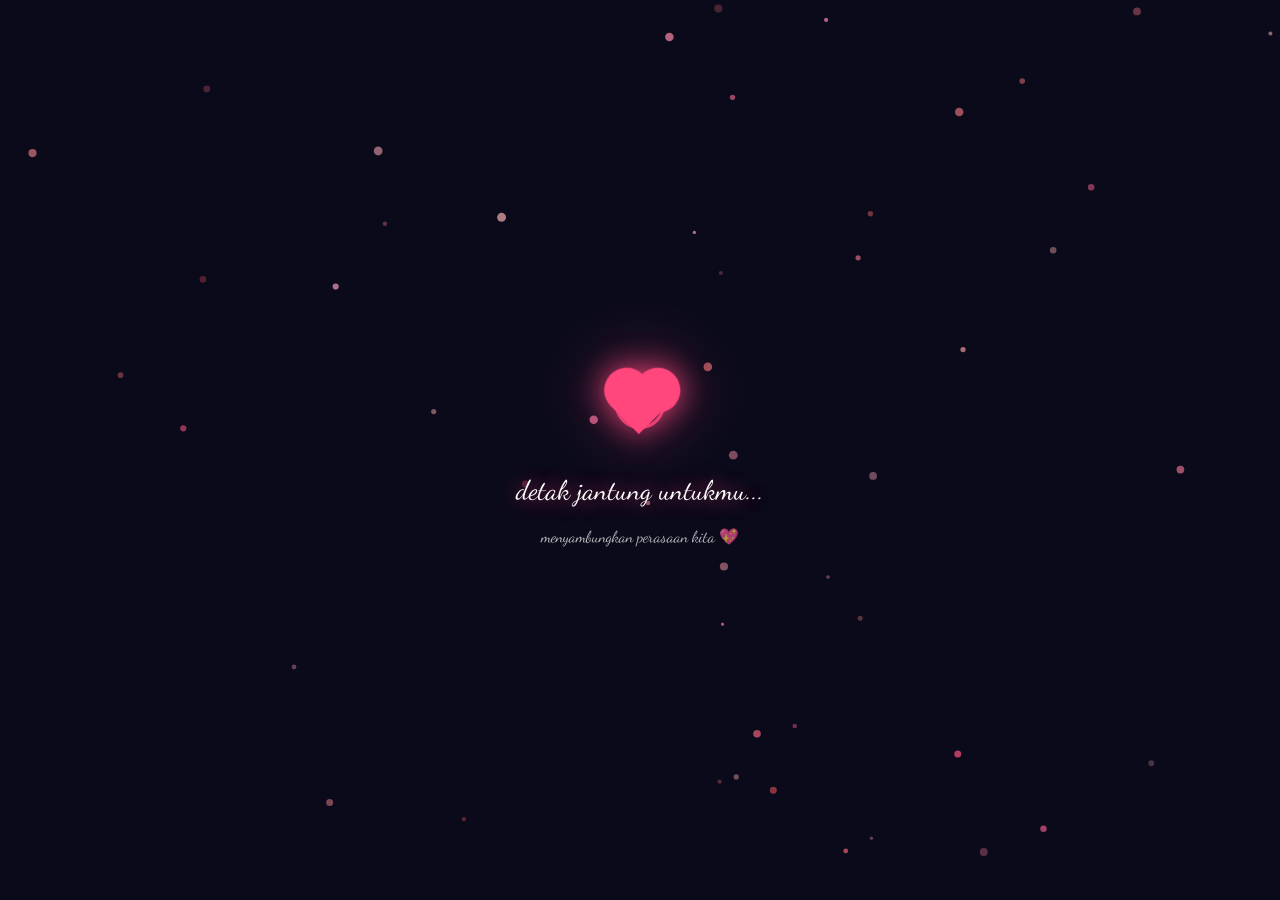
<file: index.html>
<!DOCTYPE html>
<html lang="id">
<head>
  <meta charset="UTF-8" />
  <meta name="viewport" content="width=device-width, initial-scale=1.0, maximum-scale=1.0, user-scalable=no" />
  <title>A Little Secret ✨</title>
  <link rel="preconnect" href="https://fonts.googleapis.com" />
  <link rel="preconnect" href="https://fonts.gstatic.com" crossorigin />
  <link href="https://fonts.googleapis.com/css2?family=Dancing+Script:wght@500;700&family=Playfair+Display:ital,wght@0,400;0,700;1,400&family=Inter:wght@300;400;500&display=swap" rel="stylesheet" />
  <link rel="stylesheet" href="style.css" />
</head>
<body>

  <!-- ==================== INTRO OVERLAY (after scan) ==================== -->
  <div id="intro-overlay">
    <!-- canvas for particle effects -->
    <canvas id="intro-canvas"></canvas>
    <!-- Content varies per animation type, injected by JS -->
    <div id="intro-content"></div>
  </div>

  <!-- ==================== PAGE 1: LOGIN ==================== -->
  <div id="page-login" class="page hidden">

    <!-- Ambient blobs -->
    <div class="blob blob1"></div>
    <div class="blob blob2"></div>
    <div class="blob blob3"></div>

    <!-- Cloud shapes -->
    <div class="cloud-shape cs1"></div>
    <div class="cloud-shape cs2"></div>
    <div class="cloud-shape cs3"></div>

    <!-- Decorative SVG flowers (background, not emoji) -->
    <div class="svg-deco sd1"></div>
    <div class="svg-deco sd2"></div>
    <div class="svg-deco sd3"></div>
    <div class="svg-deco sd4"></div>
    <div class="svg-deco sd5"></div>
    <div class="svg-deco sd6"></div>

    <!-- Login Card -->
    <div class="login-card">
      <div class="lock-anim">
        <div class="lock-emoji">🔐</div>
        <div class="lock-ring"></div>
        <div class="lock-ring ring2"></div>
      </div>

      <p class="script-font subtitle-line">a little secret...</p>

      <!-- PIN display -->
      <div class="pin-display">
        <span class="pindot" id="pd0"></span>
        <span class="pindot" id="pd1"></span>
        <span class="pindot" id="pd2"></span>
        <span class="pindot" id="pd3"></span>
      </div>

      <div class="pin-err hidden" id="pin-err">❌ Kode salah, coba lagi 🥺</div>

      <!-- Keypad -->
      <div class="keypad">
        <button class="kbtn" data-n="1">1</button>
        <button class="kbtn" data-n="2">2</button>
        <button class="kbtn" data-n="3">3</button>
        <button class="kbtn" data-n="4">4</button>
        <button class="kbtn" data-n="5">5</button>
        <button class="kbtn" data-n="6">6</button>
        <button class="kbtn" data-n="7">7</button>
        <button class="kbtn" data-n="8">8</button>
        <button class="kbtn" data-n="9">9</button>
        <button class="kbtn ghost" disabled></button>
        <button class="kbtn" data-n="0">0</button>
        <button class="kbtn del-btn" id="del-btn">⌫</button>
      </div>
    </div>
  </div>

  <!-- ==================== BLOOM OVERLAY ==================== -->
  <div id="bloom-overlay" class="hidden">
    <!-- Particle flowers container -->
    <div class="flower-burst" id="flower-burst"></div>
    <!-- Petal rain -->
    <div class="petal-rain" id="petal-rain"></div>
    <!-- Center welcome -->
    <div class="bloom-center" id="bloom-center">
      <div class="bloom-icon-svg"></div>
      <p class="script-font bloom-welcome">Welcome, Sayang 💜</p>
      <p class="script-font bloom-sub">a little surprise for you...</p>
    </div>
  </div>

  <!-- ==================== PAGE 2: MAIN ==================== -->
  <div id="page-main" class="page hidden">

    <!-- Fixed background deco -->
    <!-- Ambient floating particles -->
    <div id="ambient-particles"></div>
    <div class="main-blob mb1"></div>
    <div class="main-blob mb2"></div>

    <!-- Decorative background SVG elements -->
    <div class="main-svg-deco msd1"></div>
    <div class="main-svg-deco msd2"></div>
    <div class="main-svg-deco msd3"></div>

    <!-- Scroll content -->
    <div class="main-scroll" id="main-scroll">

      <!-- ── SECTION 1: Hero ── -->
      <section class="hero-section reveal">
        <div class="hero-top">
          <div class="hero-quote script-font">
            <span class="hero-quote-gradient">"being alive<br/>is the<br/>special<br/>occasion!"</span>
          </div>
          <div class="hero-deco">
            <div class="hd-star-svg s1"></div>
            <div class="hd-star-svg s2"></div>
            <div class="hd-star-svg s3"></div>
          </div>
        </div>
        <!-- Hero Bouquet removed in favor of background illustrations -->
      </section>

      <div class="scroll-indicator reveal">
        <span>scroll</span>
        <div class="scroll-arrow"></div>
      </div>

      <!-- ── SECTION 2: Music Card ── -->
      <section class="section-gap reveal-left">
        <p class="section-label script-font">🎵 lagu buat kamu</p>
        <div class="glass-card music-player-card">
          <div class="mp-cover">
            <div class="mp-disc">
              <div class="mp-disc-inner"></div>
            </div>
          </div>
          <div class="mp-info">
            <p class="mp-title">i like the way you kiss me</p>
            <p class="mp-artist">Artemas</p>
          </div>
          <audio id="song-audio" preload="metadata">
            <source src="song.mp3" type="audio/mpeg" />
          </audio>
          <div class="mp-controls">
            <div class="mp-bar-wrap">
              <span class="mp-time" id="mp-current">0:00</span>
              <div class="mp-progress-bg" id="mp-progress-bg">
                <div class="mp-progress-fill" id="mp-progress-fill"></div>
              </div>
              <span class="mp-time" id="mp-duration">0:00</span>
            </div>
            <button class="mp-play-btn" id="mp-play-btn" aria-label="Play / Pause">
              <span class="mp-play-icon" id="mp-play-icon">▶</span>
            </button>
          </div>
          <div class="mp-eq" id="mp-eq">
            <span class="mq-bar"></span>
            <span class="mq-bar"></span>
            <span class="mq-bar"></span>
            <span class="mq-bar"></span>
            <span class="mq-bar"></span>
          </div>
        </div>
      </section>

      <!-- ── SECTION 3: Vinyl + Quote ── -->
      <section class="section-gap vinyl-quote-row reveal-right">
        <div class="vinyl-wrap">
          <div class="vinyl spin">
            <div class="vinyl-inner">
              <p class="vl-band">THE SMITHS</p>
              <p class="vl-track">JEANE</p>
              <p class="vl-sub">B SIDE · 45 RPM</p>
            </div>
          </div>
          <div class="vinyl-glow"></div>
        </div>
        <div class="scrap-note script-font">
          "you still have<br/>a lot of time to<br/>make yourself be<br/><span class="scrap-highlight">what you want.</span>"
        </div>
      </section>

      <!-- ── SECTION 4: A note for you ── -->
      <section class="section-gap reveal-scale">
        <div class="note-card glass-card">
          <div class="note-deco-stars">
            <span class="ns ns1">✦</span>
            <span class="ns ns2">✧</span>
            <span class="ns ns3">✦</span>
          </div>
          <p class="note-eyebrow script-font">a little reminder</p>
          <p class="note-big script-font">"you are loved<br/>more than you<br/><em>know.</em>"</p>
          <div class="note-line"></div>
          <p class="note-small">jarak bukan penghalang. kamu selalu ada di sini 💜</p>
          <div class="note-float-hearts">
            <span class="nh nh1">💜</span>
            <span class="nh nh2">🩵</span>
            <span class="nh nh3">💜</span>
          </div>
        </div>
      </section>

      <!-- ── SECTION 5: Polaroid Photos ── -->
      <section class="section-gap memories-section">
        <p class="section-label script-font reveal">📸 memories</p>
        <div class="polaroid-grid">

          <!-- photo1: 1:1 landscape, spans 2 cols -->
          <div class="polaroid-wrap pol-wrap-1 pol-flip">
            <div class="polaroid pol-square">
              <div class="pol-img-wrap ratio-1-1">
                <img src="photo1.png" alt="us ✨" class="pol-photo" />
              </div>
            </div>
          </div>

          <!-- photo2: 3:4 portrait -->
          <div class="polaroid-wrap pol-wrap-2 pol-flip">
            <div class="polaroid">
              <div class="pol-img-wrap ratio-3-4">
                <img src="photo2.png" alt="always 💜" class="pol-photo" />
              </div>
            </div>
          </div>

          <!-- photo3: 3:4 portrait -->
          <div class="polaroid-wrap pol-wrap-3 pol-flip">
            <div class="polaroid">
              <div class="pol-img-wrap ratio-3-4">
                <img src="photo3.png" alt="dreaming ✨" class="pol-photo" />
              </div>
            </div>
          </div>

        </div>
      </section>

      <!-- ── SECTION 6: Bunga Gallery ── -->
      <section class="section-gap reveal-left">
        <p class="section-label script-font">✿ in full bloom</p>
        <div class="bloom-gallery">
          <div class="bloom-tile bt1">
            <div class="bt-flower bt-rose"></div>
            <p class="bt-text script-font">roses for you</p>
          </div>
          <div class="bloom-tile bt2">
            <div class="bt-flower bt-sunflower"></div>
            <p class="bt-text script-font">always sunny</p>
          </div>
          <div class="bloom-tile bt3">
            <div class="bt-flower bt-tulip"></div>
            <p class="bt-text script-font">so delicate</p>
          </div>
          <div class="bloom-tile bt4">
            <div class="bt-flower bt-daisy"></div>
            <p class="bt-text script-font">stay bright</p>
          </div>
        </div>
      </section>

      <!-- ── SECTION 8: Birthday Letter ── -->
      <section class="section-gap reveal-scale">
        <div class="bday-letter glass-card letter-trigger">
          <div class="bday-letter-header">
            <span class="bday-letter-icon">💜</span>
            <p class="bday-letter-title script-font">Happy birthday, sayang.</p>
          </div>
          <div class="bday-letter-body">
            <p>Semoga di umur yang baru ini kamu selalu diberi kesehatan, kelancaran kerja, rezeki yang berlimpah, dan dipermudah dalam mencapai semua yang kamu impikan di sana.</p>
            <p>Aku bangga sama semua usaha dan kerja kerasmu. Terima kasih sudah tetap bertahan dan tetap memilih kita meskipun jarak sedang memisahkan.</p>
            <p>Kamu tuh 7031nya aku. Sesederhana itu, tapi semoga kamu tahu kalau maknanya masih sama sampai hari ini.</p>
            <p>Selamat ulang tahun. Jaga diri baik-baik, jangan lupa istirahat, dan semoga kita bisa segera merayakan hari spesialmu tanpa terhalang jarak lagi. 💜</p>
          </div>
        </div>
      </section>

      <!-- Footer -->
      <div class="page-footer">
        <div class="footer-flowers-row">
          <span class="ff ff1 ff-cherry"></span>
          <span class="ff ff2 ff-daisy"></span>
          <span class="ff ff3 ff-hibiscus"></span>
          <span class="ff ff4 ff-tulip"></span>
          <span class="ff ff5 ff-sunflower"></span>
        </div>
        <p class="script-font footer-txt">made with 💜 just for you</p>
        <p class="footer-year">2026 ✨</p>
      </div>

    </div>
  </div>

  <script src="script.js"></script>
</body>
</html>
</file>
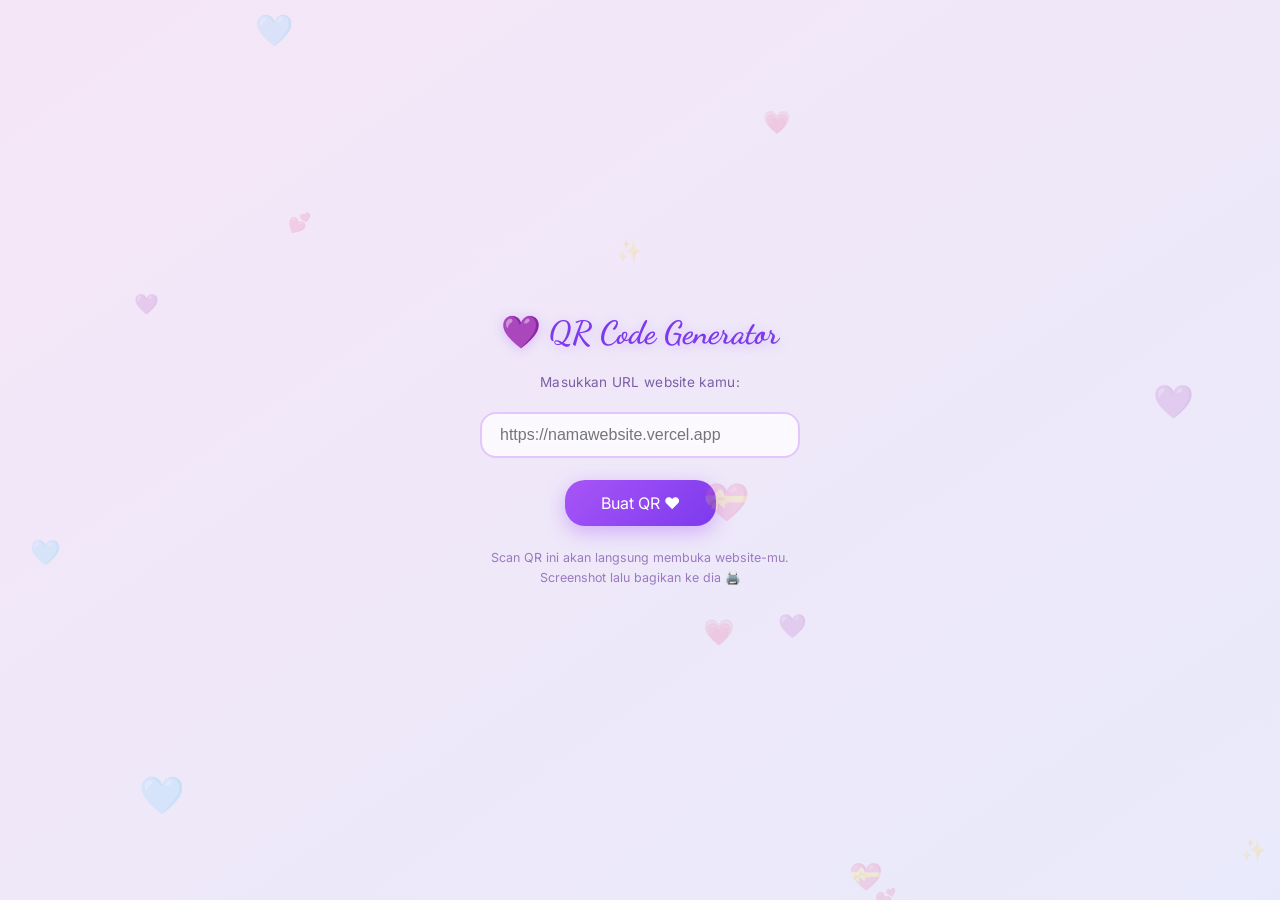
<file: qrcode.html>
<!DOCTYPE html>
<html lang="id">
<head>
  <meta charset="UTF-8"/>
  <meta name="viewport" content="width=device-width, initial-scale=1.0"/>
  <title>Generate QR ❤️</title>
  <link href="https://fonts.googleapis.com/css2?family=Dancing+Script:wght@600&family=Inter:wght@300;400;500&display=swap" rel="stylesheet"/>
  <style>
    *, *::before, *::after { box-sizing: border-box; margin: 0; padding: 0; }

    body {
      font-family: 'Inter', sans-serif;
      background: linear-gradient(145deg, #f5e6f7, #dceeff, #fce4f0);
      background-size: 400% 400%;
      animation: bgShift 10s ease infinite;
      display: flex; flex-direction: column;
      align-items: center; justify-content: center;
      min-height: 100vh;
      gap: 22px;
      padding: 28px 20px;
    }
    @keyframes bgShift {
      0%,100% { background-position: 0% 50%; }
      50%      { background-position: 100% 50%; }
    }

    h2 {
      font-family: 'Dancing Script', cursive;
      color: #7c3aed;
      font-size: 2rem;
      text-shadow: 0 2px 12px rgba(168,85,247,.3);
    }

    label { color: #7a5fa5; font-size: 0.85rem; letter-spacing: .3px; }

    input {
      padding: 12px 18px; border-radius: 16px;
      border: 2px solid rgba(168,85,247,.3);
      font-size: 1rem; width: 320px; max-width: 90vw;
      outline: none;
      background: rgba(255,255,255,.75);
      backdrop-filter: blur(10px);
      transition: border-color .2s;
    }
    input:focus { border-color: #a855f7; }

    button {
      padding: 13px 36px; border-radius: 20px;
      background: linear-gradient(135deg, #a855f7, #7c3aed);
      color: white;
      border: none; font-size: 1rem; cursor: pointer;
      box-shadow: 0 6px 20px rgba(168,85,247,.4);
      transition: transform .15s, box-shadow .15s;
      font-family: 'Inter', sans-serif;
    }
    button:hover  { transform: scale(1.05); box-shadow: 0 8px 28px rgba(168,85,247,.5); }
    button:active { transform: scale(.96); }

    #qr-output {
      display: none;
      flex-direction: column;
      align-items: center;
      gap: 14px;
    }
    #qr-output.visible { display: flex; }

    /* Heart canvas wrapper */
    .heart-canvas-wrap {
      position: relative;
      filter: drop-shadow(0 8px 32px rgba(168,85,247,.45)) drop-shadow(0 2px 8px rgba(255,100,160,.3));
      animation: heartFloat 3s ease-in-out infinite alternate;
    }
    @keyframes heartFloat {
      from { transform: translateY(0) scale(1); }
      to   { transform: translateY(-8px) scale(1.03); }
    }

    #heart-canvas {
      display: block;
    }

    .qr-caption {
      font-family: 'Dancing Script', cursive;
      color: #a855f7;
      font-size: 1.25rem;
      text-align: center;
      text-shadow: 0 1px 8px rgba(168,85,247,.3);
    }

    .download-btn {
      padding: 10px 28px;
      border-radius: 14px;
      background: rgba(255,255,255,.7);
      backdrop-filter: blur(8px);
      border: 1.5px solid rgba(168,85,247,.35);
      color: #7c3aed;
      font-size: .88rem;
      cursor: pointer;
      font-family: 'Inter', sans-serif;
      transition: background .15s, transform .15s;
    }
    .download-btn:hover { background: rgba(168,85,247,.12); transform: scale(1.03); }

    p.note {
      font-size: 0.78rem; color: #9a7abf;
      max-width: 300px; text-align: center; line-height: 1.6;
    }

    /* Floating deco hearts */
    .deco-hearts { position: fixed; inset: 0; pointer-events: none; z-index: 0; overflow: hidden; }
    .dh {
      position: absolute;
      font-size: 1.4rem;
      opacity: .18;
      animation: dhFloat linear infinite;
    }
    @keyframes dhFloat {
      0%   { transform: translateY(0) rotate(0deg); opacity: .18; }
      100% { transform: translateY(-100vh) rotate(30deg); opacity: 0; }
    }
  </style>
</head>
<body>

  <!-- Floating background hearts -->
  <div class="deco-hearts" id="deco-hearts"></div>

  <h2>💜 QR Code Generator</h2>
  <label>Masukkan URL website kamu:</label>
  <input type="url" id="url-input" placeholder="https://namawebsite.vercel.app" />
  <button onclick="generateQR()">Buat QR ❤️</button>

  <div id="qr-output">
    <div class="heart-canvas-wrap">
      <canvas id="heart-canvas" width="300" height="300"></canvas>
    </div>
    <p class="qr-caption">scan untuk membuka surprise 💜</p>
    <button class="download-btn" onclick="downloadQR()">⬇ Simpan gambar</button>
  </div>

  <p class="note">Scan QR ini akan langsung membuka website-mu. Screenshot lalu bagikan ke dia 🖨️</p>

  <script>
    // ── Floating background hearts ──
    (function() {
      const container = document.getElementById('deco-hearts');
      const emojis = ['💜','🩵','💕','💗','💝','✨'];
      for (let i = 0; i < 14; i++) {
        const el = document.createElement('div');
        el.className = 'dh';
        el.textContent = emojis[i % emojis.length];
        el.style.cssText = `
          left:${Math.random()*100}%;
          top:${Math.random()*100}%;
          animation-duration:${8 + Math.random()*10}s;
          animation-delay:${Math.random()*8}s;
          font-size:${1 + Math.random()*1.4}rem;
        `;
        container.appendChild(el);
      }
    })();

    // ── Heart clip-path on canvas ──
    function heartPath(ctx, cx, cy, size) {
      // Classic parametric heart curve scaled to `size`
      ctx.beginPath();
      for (let t = 0; t <= Math.PI * 2; t += 0.01) {
        const x = size * 16 * Math.pow(Math.sin(t), 3);
        const y = -size * (13 * Math.cos(t) - 5 * Math.cos(2*t) - 2 * Math.cos(3*t) - Math.cos(4*t));
        if (t === 0) ctx.moveTo(cx + x, cy + y);
        else         ctx.lineTo(cx + x, cy + y);
      }
      ctx.closePath();
    }

    function generateQR() {
      const url = document.getElementById('url-input').value.trim();
      if (!url) { alert('Masukkan URL dulu ya! 🥺'); return; }

      // Use goqr.me API — returns plain PNG
      const size = 600;
      const encoded = encodeURIComponent(url);
      const apiUrl = `https://api.qrserver.com/v1/create-qr-code/?size=${size}x${size}&data=${encoded}&color=7c3aed&bgcolor=ffffff&qzone=2&format=png`;

      const img = new Image();
      img.crossOrigin = 'anonymous';
      img.onload = () => drawHeartQR(img);
      img.onerror = () => alert('Gagal load QR, coba lagi 🥺');
      img.src = apiUrl;
    }

    function drawHeartQR(qrImg) {
      const canvas = document.getElementById('heart-canvas');
      const ctx = canvas.getContext('2d');
      const W = canvas.width;   // 300
      const H = canvas.height;  // 280
      const cx = W / 2;
      const cy = H / 2 + 6;

      ctx.clearRect(0, 0, W, H);

      // ── 1. White rounded card background ──
      const pad = 18;
      const qSize = W - pad * 2;  // 264px — QR fills most of card
      const qx = pad;
      const qy = (H - qSize) / 2;

      // Soft white card
      roundRect(ctx, qx - 10, qy - 10, qSize + 20, qSize + 20, 18);
      ctx.fillStyle = '#ffffff';
      ctx.fill();

      // ── 2. Draw full QR (no clip — scannable) ──
      ctx.drawImage(qrImg, qx, qy, qSize, qSize);

      // ── 3. Heart overlay in EACH corner (decorative, outside QR finder zones) ──
      // Finder zones are roughly top-left, top-right, bottom-left ~20% of QR size
      // We place small hearts at the very outer corners of the card, NOT over finders
      const heartEmojis = ['💜','💜','💜','💜'];
      const corners = [
        [qx - 8,       qy - 8      ],  // top-left outer
        [qx + qSize - 4, qy - 8    ],  // top-right outer
        [qx - 8,       qy + qSize - 4],// bottom-left outer
        [qx + qSize - 4, qy + qSize-4] // bottom-right outer
      ];
      ctx.font = '20px serif';
      ctx.textAlign = 'center';
      ctx.textBaseline = 'middle';
      heartEmojis.forEach((h, i) => {
        ctx.fillText(h, corners[i][0], corners[i][1]);
      });

      // ── 4. Big decorative heart outline BEHIND card (glow ring) ──
      const heartSize = 9.2;
      heartPath(ctx, cx, cy, heartSize);
      const grad = ctx.createRadialGradient(cx, cy - 20, 40, cx, cy, 170);
      grad.addColorStop(0,   'rgba(245,208,254,0)');
      grad.addColorStop(0.7, 'rgba(192,132,252,0.15)');
      grad.addColorStop(1,   'rgba(168,85,247,0.35)');
      ctx.strokeStyle = grad;
      ctx.lineWidth = 14;
      ctx.stroke();

      // Thinner sharp border
      heartPath(ctx, cx, cy, heartSize);
      ctx.strokeStyle = 'rgba(168,85,247,0.55)';
      ctx.lineWidth = 2.5;
      ctx.stroke();

      // ── 5. Small hearts scattered around border ──
      const borderHearts = [
        { t: 0.15 }, { t: 0.38 }, { t: 0.62 }, { t: 0.85 },
        { t: 0.5  }, { t: 0.25 }, { t: 0.75 }
      ];
      ctx.font = '13px serif';
      borderHearts.forEach(({ t }) => {
        const angle = t * Math.PI * 2;
        const s = heartSize;
        const hx = cx + s * 16 * Math.pow(Math.sin(angle), 3);
        const hy = cy - s * (13*Math.cos(angle) - 5*Math.cos(2*angle) - 2*Math.cos(3*angle) - Math.cos(4*angle));
        ctx.fillText('💜', hx, hy);
      });

      // Show output
      document.getElementById('qr-output').classList.add('visible');
    }

    function roundRect(ctx, x, y, w, h, r) {
      ctx.beginPath();
      ctx.moveTo(x + r, y);
      ctx.lineTo(x + w - r, y);
      ctx.arcTo(x + w, y, x + w, y + r, r);
      ctx.lineTo(x + w, y + h - r);
      ctx.arcTo(x + w, y + h, x + w - r, y + h, r);
      ctx.lineTo(x + r, y + h);
      ctx.arcTo(x, y + h, x, y + h - r, r);
      ctx.lineTo(x, y + r);
      ctx.arcTo(x, y, x + r, y, r);
      ctx.closePath();
    }

    function downloadQR() {
      const canvas = document.getElementById('heart-canvas');
      const link = document.createElement('a');
      link.download = 'qr-love.png';
      link.href = canvas.toDataURL('image/png');
      link.click();
    }
  </script>
</body>
</html>
</file>
<file: style.css>
/* ============================================================
   BASE RESET & VARIABLES
   ============================================================ */
*, *::before, *::after { box-sizing: border-box; margin: 0; padding: 0; }

:root {
  --bg:        #daeeff;
  --bg2:       #c5dff7;
  --blue1:     #5a9fd4;
  --blue2:     #3a7bbf;
  --blue-soft: #e8f5ff;
  --text-d:    #1e3a5a;
  --text-m:    #3a6a9a;
  --text-l:    #6a9abf;
  --white:     #ffffff;
  --card-bg:   rgba(255,255,255,0.68);
  --card-blur: blur(18px);
  --shadow:    0 8px 28px rgba(58,123,191,0.18);
  --radius:    22px;
  --pink1:     #ffb7c5;
  --pink2:     #ff8fab;
  --yellow1:   #ffe566;
  --yellow2:   #ffd700;
  --purple1:   #c084fc;
  --purple2:   #a855f7;
  --purple3:   #7c3aed;
  --glow-blue:   rgba(90,159,212,0.6);
  --glow-purple: rgba(168,85,247,0.5);
}

html { scroll-behavior: smooth; }

body {
  width: 100%; min-height: 100vh;
  background: url('background-aesthetic.png') no-repeat center center fixed;
  background-size: cover;
  font-family: 'Inter', sans-serif;
  overflow: hidden;
  color: var(--text-d);
}

.script-font { font-family: 'Dancing Script', cursive; }

/* ============================================================
   PAGES
   ============================================================ */
.page {
  position: fixed; inset: 0;
  transition: opacity .7s ease;
  z-index: 1;
}
.page.active  { opacity: 1; pointer-events: all; }
.page.hidden  { opacity: 0; pointer-events: none; }

/* ============================================================
   INTRO OVERLAY (after QR scan, before login)
   ============================================================ */
#intro-overlay {
  position: fixed; inset: 0;
  z-index: 300;
  background: #0a0a1a;
  display: flex;
  align-items: center;
  justify-content: center;
  overflow: hidden;
  transition: opacity .8s ease;
}
#intro-overlay.hidden { display: none; }
#intro-overlay.fade-out { opacity: 0; pointer-events: none; }

#intro-canvas {
  position: absolute;
  inset: 0;
  width: 100%;
  height: 100%;
}

#intro-content {
  position: relative;
  z-index: 10;
  text-align: center;
  pointer-events: none;
}

/* ── Intro type A: Envelope reveal ── */
.intro-envelope {
  display: flex;
  flex-direction: column;
  align-items: center;
  gap: 16px;
  animation: introFadeUp .8s .2s ease both;
}
.intro-envelope-svg {
  width: 90px; height: 70px;
  background: linear-gradient(135deg, #5a9fd4, #3a7bbf);
  border-radius: 12px 12px 14px 14px;
  position: relative;
  box-shadow: 0 12px 40px rgba(90,159,212,.6);
  animation: envelopeWiggle 1.2s .5s ease infinite alternate;
}
.intro-envelope-svg::before {
  content: '';
  position: absolute;
  top: 0; left: 0; right: 0;
  height: 50%;
  background: linear-gradient(160deg, #90c8f5 0%, #5a9fd4 100%);
  border-radius: 12px 12px 0 0;
  clip-path: polygon(0 0, 50% 55%, 100% 0);
  animation: envelopeLidOpen 1s 1s ease forwards;
  transform-origin: top center;
}
@keyframes envelopeLidOpen {
  0%   { transform: rotateX(0deg); }
  100% { transform: rotateX(-160deg); opacity: .7; }
}
@keyframes envelopeWiggle {
  from { transform: rotate(-3deg) scale(1); }
  to   { transform: rotate(3deg) scale(1.06); }
}
.intro-letter {
  position: absolute;
  bottom: 10px; left: 50%; transform: translateX(-50%);
  width: 60px; height: 0;
  background: #fff;
  border-radius: 4px;
  animation: letterRise 1s 1.2s ease forwards;
  box-shadow: 0 2px 10px rgba(0,0,0,.2);
}
@keyframes letterRise {
  from { height: 0; bottom: 10px; }
  to   { height: 45px; bottom: 30px; }
}
.intro-env-text {
  font-family: 'Dancing Script', cursive;
  color: #fff;
  font-size: 1.6rem;
  opacity: 0;
  animation: introFadeUp .7s 1.8s ease forwards;
  text-shadow: 0 0 20px rgba(90,159,212,.8);
}
.intro-env-sub {
  font-family: 'Dancing Script', cursive;
  color: rgba(255,255,255,.7);
  font-size: 1rem;
  opacity: 0;
  animation: introFadeUp .6s 2.2s ease forwards;
}

/* ── Intro type B: Ripple burst ── */
.intro-ripple-wrap {
  display: flex;
  flex-direction: column;
  align-items: center;
  gap: 20px;
}
.intro-ripple-center {
  position: relative;
  width: 100px; height: 100px;
  display: flex; align-items: center; justify-content: center;
}
.ripple-ring {
  position: absolute;
  border-radius: 50%;
  border: 3px solid rgba(90,159,212,.7);
  animation: rippleOut 2s ease-out infinite;
}
.ripple-ring:nth-child(1) { width: 40px; height: 40px; animation-delay: 0s; }
.ripple-ring:nth-child(2) { width: 40px; height: 40px; animation-delay: .5s; }
.ripple-ring:nth-child(3) { width: 40px; height: 40px; animation-delay: 1s; }
@keyframes rippleOut {
  0%   { transform: scale(0); opacity: 1; border-color: rgba(90,159,212,.9); }
  100% { transform: scale(3.5); opacity: 0; border-color: rgba(90,159,212,0); }
}
.ripple-core {
  width: 50px; height: 50px;
  border-radius: 50%;
  background: radial-gradient(circle, #90c8f5, #3a7bbf);
  box-shadow: 0 0 30px rgba(90,159,212,.8), 0 0 60px rgba(90,159,212,.4);
  animation: corePulse 1s ease-in-out infinite alternate;
  z-index: 1;
}
@keyframes corePulse {
  from { transform: scale(.9); box-shadow: 0 0 20px rgba(90,159,212,.6); }
  to   { transform: scale(1.1); box-shadow: 0 0 50px rgba(90,159,212,1); }
}
.intro-ripple-text {
  font-family: 'Dancing Script', cursive;
  color: #fff;
  font-size: 1.7rem;
  opacity: 0;
  animation: introFadeUp .7s .8s ease forwards;
  text-shadow: 0 0 24px rgba(90,159,212,.8);
}
.intro-ripple-sub {
  font-family: 'Dancing Script', cursive;
  color: rgba(255,255,255,.65);
  font-size: 1rem;
  opacity: 0;
  animation: introFadeUp .6s 1.2s ease forwards;
}

/* ── Intro type C: Constellation ── */
.intro-constellation {
  display: flex;
  flex-direction: column;
  align-items: center;
  gap: 18px;
}
.constellation-svg {
  width: 120px; height: 120px;
  position: relative;
}
.c-dot {
  position: absolute;
  width: 8px; height: 8px;
  border-radius: 50%;
  background: #fff;
  box-shadow: 0 0 12px #90c8f5, 0 0 4px #fff;
  animation: cDotAppear .4s ease both, cDotTwinkle 2s ease-in-out infinite alternate;
}
.c-dot:nth-child(1)  { left:50%; top:5%;  animation-delay:.1s, .6s; }
.c-dot:nth-child(2)  { left:80%; top:25%; animation-delay:.2s, .8s; }
.c-dot:nth-child(3)  { left:90%; top:55%; animation-delay:.3s, 1s; }
.c-dot:nth-child(4)  { left:70%; top:85%; animation-delay:.4s, .7s; }
.c-dot:nth-child(5)  { left:30%; top:85%; animation-delay:.5s, .9s; }
.c-dot:nth-child(6)  { left:10%; top:55%; animation-delay:.6s, 1.1s; }
.c-dot:nth-child(7)  { left:20%; top:25%; animation-delay:.7s, .6s; }
.c-dot:nth-child(8)  { left:50%; top:42%; animation-delay:.9s, 1.3s; width:12px; height:12px; }
@keyframes cDotAppear  { from { opacity:0; transform:scale(0); } to { opacity:1; transform:scale(1); } }
@keyframes cDotTwinkle { from { opacity:.4; transform:scale(.7); } to { opacity:1; transform:scale(1.3); } }
.intro-const-text {
  font-family: 'Dancing Script', cursive;
  color: #fff;
  font-size: 1.6rem;
  opacity: 0;
  animation: introFadeUp .7s 1.2s ease forwards;
  text-shadow: 0 0 20px rgba(200,220,255,.9);
}
.intro-const-sub {
  font-family: 'Dancing Script', cursive;
  color: rgba(255,255,255,.65);
  font-size: 1rem;
  opacity: 0;
  animation: introFadeUp .6s 1.6s ease forwards;
}

@keyframes introFadeUp {
  from { opacity: 0; transform: translateY(18px); }
  to   { opacity: 1; transform: translateY(0); }
}

/* ── Intro type D: Heartbeat ── */
.intro-heartbeat {
  display: flex;
  flex-direction: column;
  align-items: center;
  gap: 20px;
  animation: introFadeUp .8s .2s ease both;
}
.intro-heart-container {
  position: relative;
  width: 100px; height: 100px;
  display: flex; align-items: center; justify-content: center;
}
.intro-heart-shape {
  position: relative;
  width: 45px; height: 40px;
  background: #ff477e;
  transform: rotate(-45deg);
  animation: heartPulse 0.9s cubic-bezier(0.25, 0.8, 0.25, 1) infinite alternate;
  filter: drop-shadow(0 0 15px rgba(255,71,126,0.85)) drop-shadow(0 0 30px rgba(255,71,126,0.4));
  z-index: 2;
}
.intro-heart-shape::before,
.intro-heart-shape::after {
  content: "";
  position: absolute;
  width: 45px; height: 45px;
  background: #ff477e;
  border-radius: 50%;
}
.intro-heart-shape::before {
  top: -22px; left: 0;
}
.intro-heart-shape::after {
  top: 0; left: 22px;
}
@keyframes heartPulse {
  0% { transform: scale(0.9) rotate(-45deg); }
  100% { transform: scale(1.15) rotate(-45deg); }
}
.heart-pulse-ring {
  position: absolute;
  width: 50px; height: 50px;
  border-radius: 50%;
  border: 3px solid rgba(255,71,126,0.6);
  animation: heartRingExpand 2s cubic-bezier(0.1, 0.8, 0.3, 1) infinite;
  z-index: 1;
}
.ring-delay {
  animation-delay: 1s;
}
@keyframes heartRingExpand {
  0% { transform: scale(0.8); opacity: 1; }
  100% { transform: scale(3); opacity: 0; }
}
.intro-heart-text {
  font-family: 'Dancing Script', cursive;
  color: #fff;
  font-size: 1.7rem;
  opacity: 0;
  animation: introFadeUp .7s .8s ease forwards;
  text-shadow: 0 0 20px rgba(255,71,126,.8);
}
.intro-heart-sub {
  font-family: 'Dancing Script', cursive;
  color: rgba(255,255,255,.7);
  font-size: 1rem;
  opacity: 0;
  animation: introFadeUp .6s 1.2s ease forwards;
}

/* ── Intro type E: Scanner ── */
.intro-scanner {
  display: flex;
  flex-direction: column;
  align-items: center;
  gap: 22px;
  animation: introFadeUp .8s .2s ease both;
}
.scanner-grid {
  position: relative;
  width: 140px; height: 90px;
  border: 2px solid rgba(90,159,212,0.4);
  border-radius: 12px;
  background: rgba(90,159,212,0.06);
  overflow: hidden;
  box-shadow: 0 0 20px rgba(90,159,212,0.2), inset 0 0 15px rgba(90,159,212,0.1);
}
.scanner-grid::before {
  content: "";
  position: absolute;
  inset: 0;
  background:
    linear-gradient(rgba(90,159,212,0.15) 1px, transparent 1px),
    linear-gradient(90deg, rgba(90,159,212,0.15) 1px, transparent 1px);
  background-size: 10px 10px;
}
.scanner-line {
  position: absolute;
  left: 0; right: 0;
  height: 3px;
  background: linear-gradient(90deg, transparent, #90c8f5, #fff, #90c8f5, transparent);
  animation: scanMove 2s ease-in-out infinite alternate;
  box-shadow: 0 0 12px rgba(144,200,245,0.9), 0 0 4px #fff;
}
@keyframes scanMove {
  0% { top: 5%; }
  100% { top: 90%; }
}
.intro-scan-text {
  font-family: 'Dancing Script', cursive;
  color: #fff;
  font-size: 1.6rem;
  min-height: 2.2rem;
  opacity: 0;
  animation: introFadeUp .7s .6s ease forwards;
  text-shadow: 0 0 20px rgba(90,159,212,.8);
}
.intro-scan-sub {
  font-family: 'Dancing Script', cursive;
  color: rgba(255,255,255,.65);
  font-size: 1rem;
  opacity: 0;
  animation: introFadeUp .6s 1s ease forwards;
}

/* ============================================================
   PAGE 1 – LOGIN  (aesthetic background image)
   ============================================================ */
#page-login {
  display: flex;
  align-items: center;
  justify-content: center;
  /* Transparent gradient overlay to blend with the background image */
  background:
    radial-gradient(ellipse at 20% 20%, rgba(255,220,240,.3) 0%, transparent 45%),
    radial-gradient(ellipse at 80% 15%, rgba(180,220,255,.25) 0%, transparent 40%),
    radial-gradient(ellipse at 60% 75%, rgba(200,240,255,.25) 0%, transparent 45%),
    linear-gradient(145deg, rgba(245,230,243,0.3) 0%, rgba(220,238,255,0.2) 40%, rgba(232,248,255,0.2) 70%, rgba(253,232,245,0.3) 100%);
  overflow: hidden;
}

/* ── SVG-style decorative flowers (CSS only, no emoji) ── */
.svg-deco {
  position: absolute;
  pointer-events: none;
  opacity: .55;
  animation: svgDecoFloat 8s ease-in-out infinite alternate;
}

/* Rose: layered circles */
.sd1 {
  width: 70px; height: 70px;
  top: 4%; left: 3%;
  animation-delay: 0s;
}
.sd1::before, .sd1::after {
  content: '';
  position: absolute;
  border-radius: 50%;
}
.sd1::before {
  width: 70px; height: 70px;
  background: radial-gradient(circle at 40% 40%, #ffb3cb, #ff6b9d 60%, transparent 75%);
  top: 0; left: 0;
}
.sd1::after {
  width: 48px; height: 48px;
  background: radial-gradient(circle, #ffd6e8, #ffadc9 55%, transparent 70%);
  top: 11px; left: 11px;
}

/* Sunflower: circle + rays */
.sd2 {
  width: 72px; height: 72px;
  top: 5%; right: 4%;
  animation-delay: 1s;
  background: radial-gradient(circle, #ffd700 30%, #ffec6b 55%, transparent 70%);
  border-radius: 50%;
  box-shadow: 0 0 0 6px rgba(255,215,0,.25), 0 0 0 12px rgba(255,215,0,.12);
}

/* Cherry blossom cluster */
.sd3 {
  width: 68px; height: 68px;
  bottom: 24%; left: 3%;
  animation-delay: 2s;
}
.sd3::before {
  content: '';
  position: absolute;
  width: 30px; height: 30px;
  background: radial-gradient(circle, #ffccd5, #ff8fab 60%);
  border-radius: 50% 50% 50% 50% / 60% 60% 40% 40%;
  top: 0; left: 20px;
}
.sd3::after {
  content: '';
  position: absolute;
  width: 26px; height: 26px;
  background: radial-gradient(circle, #ffd6e0, #ffafc0 60%);
  border-radius: 50%;
  bottom: 0; left: 0;
  box-shadow: 40px 0 0 rgba(255,175,192,.8);
}

/* Daisy: white petals */
.sd4 {
  width: 64px; height: 64px;
  bottom: 22%; right: 4%;
  animation-delay: 1.5s;
  background:
    radial-gradient(circle at center, #ffd700 22%, transparent 22%),
    repeating-conic-gradient(
      rgba(255,255,255,.85) 0deg 25deg,
      transparent 25deg 45deg
    );
  border-radius: 50%;
}

/* Leaf cluster top-center */
.sd5 {
  width: 50px; height: 60px;
  top: 15%; left: 42%;
  animation-delay: 3s;
  opacity: .35;
}
.sd5::before, .sd5::after {
  content: '';
  position: absolute;
  width: 28px; height: 44px;
  background: linear-gradient(160deg, #90d47f, #4aad3a 70%);
  border-radius: 50% 50% 50% 50% / 35% 35% 65% 65%;
}
.sd5::before { transform: rotate(-25deg); left: 0; top: 8px; }
.sd5::after  { transform: rotate(25deg);  right: 0; top: 8px; }

/* Hibiscus-style: oval petals in cross */
.sd6 {
  width: 70px; height: 70px;
  top: 55%; right: 6%;
  animation-delay: 4s;
}
.sd6::before {
  content: '';
  position: absolute;
  inset: 0;
  background:
    radial-gradient(ellipse 20px 32px at 50% 15%, rgba(255,120,170,.75) 0%, transparent 80%),
    radial-gradient(ellipse 20px 32px at 50% 85%, rgba(255,120,170,.75) 0%, transparent 80%),
    radial-gradient(ellipse 32px 20px at 15% 50%, rgba(255,120,170,.75) 0%, transparent 80%),
    radial-gradient(ellipse 32px 20px at 85% 50%, rgba(255,120,170,.75) 0%, transparent 80%),
    radial-gradient(circle 10px at 50% 50%, #ff6aab 0%, #ff9ac5 60%, transparent 70%);
}

@keyframes svgDecoFloat {
  from { transform: translateY(0) rotate(0deg) scale(1); }
  to   { transform: translateY(-16px) rotate(8deg) scale(1.06); }
}

/* Ambient blobs */
.blob {
  position: absolute;
  border-radius: 50%;
  filter: blur(60px);
  opacity: .35;
  animation: blobFloat 10s ease-in-out infinite alternate;
  pointer-events: none;
}
.blob1 { width:280px; height:280px; background:#c8e8ff; top:-70px; left:-70px; animation-delay:0s; }
.blob2 { width:220px; height:220px; background:#ffd6e8; bottom:-50px; right:-50px; animation-delay:3s; }
.blob3 { width:200px; height:200px; background:#e8d6ff; top:38%; left:50%; transform:translateX(-50%); animation-delay:6s; }

@keyframes blobFloat {
  from { transform: translate(0,0) scale(1); }
  to   { transform: translate(15px,15px) scale(1.12); }
}

/* Cloud shapes */
.cloud-shape {
  position: absolute;
  background: rgba(255,255,255,.45);
  border-radius: 100px;
  filter: blur(22px);
  animation: cloudDrift 12s ease-in-out infinite alternate;
  pointer-events: none;
}
.cs1 { width:200px; height:65px; top:8%;  left:-40px; animation-delay:0s; }
.cs2 { width:150px; height:50px; top:22%; right:-30px; animation-delay:2s; }
.cs3 { width:180px; height:60px; bottom:18%; left:5%; animation-delay:4s; }
@keyframes cloudDrift {
  from { transform:translateX(0); }
  to   { transform:translateX(24px); }
}

/* ── Login Card ── */
.login-card {
  position: relative;
  z-index: 10;
  display: flex;
  flex-direction: column;
  align-items: center;
  gap: 10px;
  padding: 28px 22px 24px;
  background: rgba(255,255,255,.72);
  backdrop-filter: blur(28px);
  -webkit-backdrop-filter: blur(28px);
  border-radius: 36px;
  border: 1.5px solid rgba(255,255,255,.9);
  box-shadow: 0 14px 46px rgba(180,100,160,.18), 0 4px 16px rgba(58,123,191,.15), inset 0 1px 0 rgba(255,255,255,.98);
  width: min(340px, 92vw);
}

/* Lock animation */
.lock-anim {
  position: relative;
  display: flex; align-items: center; justify-content: center;
  width: 80px; height: 80px;
  margin-bottom: 4px;
}
.lock-emoji {
  font-size: 3.2rem;
  z-index: 1;
  animation: lockPulse 2.8s ease-in-out infinite;
  filter: drop-shadow(0 6px 14px rgba(58,123,191,.4));
}
@keyframes lockPulse {
  0%,100% { transform:scale(1); }
  50%      { transform:scale(1.1) rotate(-4deg); }
}
.lock-ring {
  position: absolute; inset: 0;
  border-radius: 50%;
  border: 2px solid rgba(90,159,212,.3);
  animation: ringExpand 2.8s ease-out infinite;
}
.ring2 { animation-delay: 1s; }
@keyframes ringExpand {
  0%   { transform:scale(.6); opacity:.8; }
  100% { transform:scale(1.7); opacity:0; }
}

/* Names */
.from-for-wrap { text-align:center; line-height:1.25; }
.name-line {
  font-size: 1.65rem; font-weight: 700;
  color: var(--text-d);
  text-shadow: 0 2px 8px rgba(58,123,191,.2);
}
.subtitle-line { font-size: .95rem; color: var(--text-m); letter-spacing: .5px; }

/* PIN dots */
.pin-display { display: flex; gap: 14px; margin: 6px 0 2px; }
.pindot {
  width: 15px; height: 15px;
  border-radius: 50%;
  border: 2.5px solid var(--blue1);
  background: transparent;
  transition: background .18s, transform .2s;
}
.pindot.on {
  background: var(--blue1);
  transform: scale(1.25);
  box-shadow: 0 0 12px rgba(90,159,212,.55);
  animation: dotBounce .3s cubic-bezier(.36,.07,.19,.97);
}
@keyframes dotBounce {
  0%   { transform: scale(0); }
  60%  { transform: scale(1.4); }
  100% { transform: scale(1.25); }
}

/* Error */
.pin-err { font-size: .78rem; color: #d94f6b; animation: errShake .45s ease; }
.pin-err.hidden { display:none; }
@keyframes errShake {
  0%,100% { transform:translateX(0); }
  20%,60% { transform:translateX(-8px); }
  40%,80% { transform:translateX(8px); }
}

/* Keypad */
.keypad {
  display: grid;
  grid-template-columns: repeat(3, 1fr);
  gap: 10px; width: 100%; margin-top: 4px;
}
.kbtn {
  height: 62px;
  border-radius: 18px;
  border: none;
  background: rgba(255,255,255,.82);
  backdrop-filter: blur(8px);
  box-shadow: 0 4px 14px rgba(58,123,191,.14), inset 0 1px 0 rgba(255,255,255,.95);
  font-size: 1.35rem;
  font-family: 'Inter', sans-serif;
  font-weight: 400;
  color: var(--text-d);
  cursor: pointer;
  transition: transform .12s, box-shadow .12s, background .12s;
  -webkit-tap-highlight-color: transparent;
  touch-action: manipulation;
  overflow: hidden;
  position: relative;
}
.kbtn-ripple {
  position: absolute;
  border-radius: 50%;
  background: rgba(90,159,212,.35);
  transform: scale(0);
  animation: rippleBtn .5s ease-out forwards;
  pointer-events: none;
}
@keyframes rippleBtn {
  to { transform: scale(4); opacity: 0; }
}
.kbtn:active {
  transform: scale(.89);
  background: rgba(200,224,248,.8);
  box-shadow: 0 2px 6px rgba(58,123,191,.15);
}
.kbtn.ghost { background:transparent; box-shadow:none; cursor:default; pointer-events:none; }
.del-btn { font-size:1.1rem; }

/* ============================================================
   BLOOM OVERLAY — FLOWER BURST ANIMATION
   ============================================================ */
#bloom-overlay {
  position: fixed; inset: 0;
  z-index: 200;
  background: radial-gradient(ellipse at center, #0d1520 0%, #050a0f 100%);
  display: flex;
  align-items: center;
  justify-content: center;
  overflow: hidden;
  transition: opacity 1s ease;
}
#bloom-overlay.hidden    { display:none; }
#bloom-overlay.fade-out  { opacity:0; pointer-events:none; }

/* ── Flower burst particles ── */
.flower-burst {
  position: absolute; inset: 0;
  pointer-events: none;
  z-index: 1;
}

.fb-flower {
  position: absolute;
  font-size: var(--sz, 2.5rem);
  opacity: 0;
  transform: translate(-50%, -50%) scale(0) rotate(0deg);
  animation: flowerBurst var(--dur, .6s) var(--delay, 0s) cubic-bezier(.2,.8,.4,1) forwards;
  filter: drop-shadow(0 4px 10px rgba(0,0,0,.3));
  will-change: transform, opacity;
}

@keyframes flowerBurst {
  0%   { opacity:0; transform: translate(-50%,-50%) scale(0)    rotate(var(--r0, 0deg)); }
  40%  { opacity:1; transform: translate(-50%,-50%) scale(1.2)  rotate(var(--r1, 20deg)); }
  70%  { opacity:1; transform: translate(calc(var(--tx,0px) - 50%), calc(var(--ty,0px) - 50%)) scale(1.05) rotate(var(--r2, 30deg)); }
  100% { opacity:.95; transform: translate(calc(var(--tx,0px) - 50%), calc(var(--ty,0px) - 50%)) scale(1) rotate(var(--r2, 30deg)); }
}

/* ── Petal rain ── */
.petal-rain {
  position: absolute; inset: 0;
  pointer-events: none;
  z-index: 2;
  overflow: hidden;
}

.petal {
  position: absolute;
  top: -80px;
  font-size: var(--ps, 1.8rem);
  opacity: 0;
  animation: petalFall var(--pd, 2.5s) var(--pdelay, 0s) ease-in forwards;
}
@keyframes petalFall {
  0%   { opacity:0;   transform: translateX(0)          rotate(0deg);    top:-60px; }
  10%  { opacity:1; }
  80%  { opacity:.9;  transform: translateX(var(--px,20px)) rotate(var(--pr,200deg)); }
  100% { opacity:0;   transform: translateX(var(--px,20px)) rotate(var(--pr2,360deg)); top:110vh; }
}

/* ── Center content ── */
.bloom-center {
  position: relative;
  z-index: 10;
  text-align: center;
  opacity: 0;
  animation: bloomCenterIn 1s 1.6s ease both;
}
@keyframes bloomCenterIn {
  from { opacity:0; transform:scale(.6) translateY(30px); }
  to   { opacity:1; transform:scale(1)  translateY(0); }
}

/* CSS flower replacing the emoji */
.bloom-icon-svg {
  width: 80px; height: 80px;
  margin: 0 auto 12px;
  position: relative;
  animation: bloomIconSpin 1.2s 1.6s ease both;
  display: block;
}
@keyframes bloomIconSpin {
  from { transform:scale(0) rotate(-180deg); }
  to   { transform:scale(1) rotate(0deg); }
}
.bloom-icon-svg::before {
  content: '';
  position: absolute;
  inset: 0;
  background:
    radial-gradient(ellipse 18px 28px at 50% 10%, #ff9fc5 0%, transparent 70%),
    radial-gradient(ellipse 18px 28px at 50% 90%, #ff9fc5 0%, transparent 70%),
    radial-gradient(ellipse 28px 18px at 10% 50%, #ff9fc5 0%, transparent 70%),
    radial-gradient(ellipse 28px 18px at 90% 50%, #ff9fc5 0%, transparent 70%),
    radial-gradient(ellipse 20px 28px at 20% 20%, rgba(255,140,190,.7) 0%, transparent 65%),
    radial-gradient(ellipse 20px 28px at 80% 20%, rgba(255,140,190,.7) 0%, transparent 65%),
    radial-gradient(ellipse 20px 28px at 20% 80%, rgba(255,140,190,.7) 0%, transparent 65%),
    radial-gradient(ellipse 20px 28px at 80% 80%, rgba(255,140,190,.7) 0%, transparent 65%),
    radial-gradient(circle 14px at 50% 50%, #ffe066 0%, #ffd700 70%, transparent 75%);
  filter: drop-shadow(0 0 18px rgba(255,160,200,.9)) drop-shadow(0 0 36px rgba(255,100,160,.5));
}

.bloom-welcome {
  font-size: 2.8rem;
  color: #fff;
  text-shadow: 0 2px 20px rgba(255,180,200,.8), 0 0 40px rgba(255,150,180,.5);
  margin-top: 4px;
}
.bloom-sub {
  font-size: 1.2rem;
  color: rgba(255,255,255,.75);
  margin-top: 6px;
  text-shadow: 0 1px 10px rgba(255,150,180,.4);
}

/* ============================================================
   PAGE 2 – MAIN (aesthetic background)
   ============================================================ */
#page-main {
  background:
    radial-gradient(ellipse at 15% 10%, rgba(255,210,240,.2) 0%, transparent 45%),
    radial-gradient(ellipse at 85% 15%, rgba(180,220,255,.2) 0%, transparent 42%),
    radial-gradient(ellipse at 70% 80%, rgba(200,245,255,.2) 0%, transparent 45%),
    linear-gradient(150deg, rgba(240,232,248,0.2) 0%, rgba(216,238,255,0.25) 45%, rgba(228,245,251,0.25) 75%, rgba(250,232,245,0.2) 100%);
  overflow: hidden;
}

.main-blob {
  position: fixed;
  border-radius: 50%;
  filter: blur(80px);
  opacity: .25;
  pointer-events: none;
  z-index: 0;
  animation: blobFloat 16s ease-in-out infinite alternate;
}
.mb1 { width:320px; height:320px; background:#b8d8f8; top:-90px; left:-90px; }
.mb2 { width:280px; height:280px; background:#ffd6e8; bottom:-70px; right:-70px; animation-delay:5s; }

/* ── Main page SVG-style background decos ── */
.main-svg-deco {
  position: fixed;
  pointer-events: none;
  z-index: 0;
  opacity: .3;
  animation: svgDecoFloat 10s ease-in-out infinite alternate;
}

/* Soft rose top-right */
.msd1 {
  width: 80px; height: 80px;
  top: 2%; right: 3%;
  animation-delay: 0s;
}
.msd1::before {
  content: '';
  position: absolute;
  inset: 0;
  background: radial-gradient(circle at 40% 40%, #ffb3cb, #ff6b9d 55%, transparent 72%);
  border-radius: 50%;
  box-shadow: 0 0 0 10px rgba(255,107,157,.12), 0 0 0 22px rgba(255,107,157,.06);
}

/* Sunflower bottom-left */
.msd2 {
  width: 70px; height: 70px;
  bottom: 6%; left: 3%;
  animation-delay: 2s;
  background: radial-gradient(circle, #ffd700 28%, #ffe666 52%, transparent 68%);
  border-radius: 50%;
  box-shadow: 0 0 0 8px rgba(255,215,0,.18), 0 0 0 18px rgba(255,215,0,.08);
}

/* Daisy top-left */
.msd3 {
  width: 56px; height: 56px;
  top: 4%; left: 3%;
  animation-delay: 4s;
  background:
    radial-gradient(circle at center, #ffd700 20%, transparent 20%),
    repeating-conic-gradient(
      rgba(255,255,255,.7) 0deg 22deg,
      transparent 22deg 40deg
    );
  border-radius: 50%;
}

/* ── Scroll container ── */
.main-scroll {
  position: relative; z-index: 2;
  width: 100%; height: 100vh;
  overflow-y: auto;
  overflow-x: hidden;
  padding: 28px 16px 90px;
  max-width: 480px;
  margin: 0 auto;
  scrollbar-width: thin;
  scrollbar-color: rgba(90,159,212,.3) transparent;
  -webkit-overflow-scrolling: touch;
}
.main-scroll::-webkit-scrollbar { width: 4px; }
.main-scroll::-webkit-scrollbar-thumb { background: rgba(90,159,212,.35); border-radius:4px; }

/* ── Reveal on scroll ── */
.reveal {
  opacity: 0;
  transform: translateY(40px);
  transition: opacity .75s ease, transform .75s ease;
}
.reveal.visible { opacity: 1; transform: translateY(0); }

.reveal-left  { opacity:0; transform:translateX(-50px); transition: opacity .8s ease, transform .9s cubic-bezier(.22,.8,.38,1); }
.reveal-right { opacity:0; transform:translateX(50px);  transition: opacity .8s ease, transform .9s cubic-bezier(.22,.8,.38,1); }
.reveal-scale { opacity:0; transform:scale(.88) translateY(20px); transition: opacity .7s ease, transform .8s cubic-bezier(.22,.8,.38,1); }
.reveal-left.visible, .reveal-right.visible, .reveal-scale.visible { opacity:1; transform:none; }

.section-gap { margin-bottom: 20px; }

/* Section label */
.section-label {
  font-size: 1.3rem;
  color: var(--text-d);
  margin-bottom: 12px;
  display: block;
}

/* Glassmorphism card */
.glass-card {
  background: var(--card-bg);
  backdrop-filter: var(--card-blur);
  -webkit-backdrop-filter: var(--card-blur);
  border-radius: var(--radius);
  border: 1.5px solid rgba(255,255,255,.78);
  box-shadow: var(--shadow);
  overflow: hidden;
  position: relative;
}
.glass-card::after {
  content: '';
  position: absolute;
  top: 0; left: -100%;
  width: 60%;
  height: 100%;
  background: linear-gradient(90deg, transparent, rgba(255,255,255,.18), transparent);
  animation: shimmerCard 4s ease-in-out infinite;
  pointer-events: none;
}
@keyframes shimmerCard {
  0%   { left: -100%; }
  50%,100% { left: 160%; }
}

/* ============================================================
   HERO SECTION
   ============================================================ */
.hero-section {
  position: relative;
  margin-bottom: 20px;
  padding: 8px 4px 0;
}
.hero-top {
  display: flex;
  justify-content: space-between;
  align-items: flex-start;
}
.hero-quote {
  font-size: 1.6rem;
  line-height: 1.45;
  color: var(--text-d);
  text-align: left;
  text-shadow: 0 2px 8px rgba(58,123,191,.15);
  flex: 1;
}
.hero-quote em { color: var(--blue1); font-style: italic; }

/* Animated gradient hero quote */
.hero-quote-gradient {
  background: linear-gradient(135deg, var(--blue1), var(--purple2), var(--blue2), #ff8fab);
  background-size: 300% 300%;
  -webkit-background-clip: text;
  -webkit-text-fill-color: transparent;
  background-clip: text;
  animation: gradientShift 5s ease infinite;
}
@keyframes gradientShift {
  0%   { background-position: 0% 50%; }
  50%  { background-position: 100% 50%; }
  100% { background-position: 0% 50%; }
}

.hero-deco {
  position: relative;
  width: 60px;
  height: 80px;
  flex-shrink: 0;
}

/* CSS star shapes replacing emoji */
.hd-star-svg {
  position: absolute;
  animation: twinkle 3s ease-in-out infinite alternate;
}
.hd-star-svg::before {
  content: '';
  display: block;
  background: var(--yellow1);
  clip-path: polygon(50% 0%, 61% 35%, 98% 35%, 68% 57%, 79% 91%, 50% 70%, 21% 91%, 32% 57%, 2% 35%, 39% 35%);
  filter: drop-shadow(0 2px 6px rgba(255,210,0,.5));
}
.hd-star-svg.s1 { top:0;   right:0;   width:22px; height:22px; animation-delay:0s; }
.hd-star-svg.s2 { top:28px; right:14px; width:15px; height:15px; animation-delay:.5s; }
.hd-star-svg.s3 { top:50px; right:2px; width:18px; height:18px; animation-delay:1s; }
.hd-star-svg::before { width:100%; height:100%; }

/* Hero bouquet styling removed in favor of background illustration */

@keyframes floatE {
  from { transform:translateY(0)    rotate(-5deg); }
  to   { transform:translateY(-18px) rotate(5deg); }
}
@keyframes twinkle {
  from { opacity:.35; transform:scale(.8) rotate(-5deg); }
  to   { opacity:1;   transform:scale(1.15) rotate(5deg); }
}

/* ============================================================
   MUSIC PLAYER CARD (custom HTML5)
   ============================================================ */
.music-player-card {
  padding: 18px 18px 16px;
  display: flex;
  flex-direction: column;
  gap: 14px;
}

/* Spinning disc */
.mp-cover {
  display: flex;
  justify-content: center;
}
.mp-disc {
  width: 90px; height: 90px;
  border-radius: 50%;
  background: conic-gradient(
    #1c2e50 0deg, #2e4a7a 45deg, #1c2e50 90deg, #3a6098 135deg,
    #1c2e50 180deg, #2e4a7a 225deg, #1c2e50 270deg, #3a6098 315deg
  );
  box-shadow: 0 6px 22px rgba(28,46,80,.45);
  display: flex; align-items: center; justify-content: center;
  position: relative;
}
.mp-disc.playing {
  animation: discSpin 5s linear infinite;
  box-shadow: 0 0 0 6px rgba(90,159,212,.2), 0 0 30px rgba(90,159,212,.5), 0 0 60px rgba(90,159,212,.2);
}
@keyframes discSpin { to { transform: rotate(360deg); } }

.mp-disc-inner {
  width: 36px; height: 36px;
  border-radius: 50%;
  background: linear-gradient(135deg, #edf5ff, #cce0f5);
  box-shadow: 0 2px 8px rgba(28,46,80,.3);
}
.mp-disc-inner::after {
  content: '';
  display: block;
  width: 10px; height: 10px;
  border-radius: 50%;
  background: #3a6098;
  margin: 13px auto 0;
}

.mp-info { text-align: center; }
.mp-title  { font-size: 1rem; font-weight: 600; color: var(--text-d); }
.mp-artist { font-size: .78rem; color: var(--text-m); margin-top: 3px; }

/* Progress + time */
.mp-controls {
  display: flex;
  flex-direction: column;
  gap: 10px;
  align-items: center;
}
.mp-bar-wrap {
  display: flex;
  align-items: center;
  gap: 8px;
  width: 100%;
}
.mp-time { font-size: .68rem; color: var(--text-l); min-width: 28px; text-align: center; }
.mp-progress-bg {
  flex: 1; height: 5px;
  background: rgba(90,159,212,.2);
  border-radius: 10px;
  cursor: pointer;
  position: relative;
  overflow: hidden;
}
.mp-progress-fill {
  height: 100%;
  width: 0%;
  background: linear-gradient(90deg, var(--blue1), var(--blue2));
  border-radius: 10px;
  transition: width .3s linear;
  pointer-events: none;
}

/* Play button */
.mp-play-btn {
  width: 52px; height: 52px;
  border-radius: 50%;
  border: none;
  background: linear-gradient(135deg, var(--blue1), var(--blue2));
  color: #fff;
  font-size: 1rem;
  cursor: pointer;
  box-shadow: 0 4px 16px rgba(58,123,191,.45);
  display: flex; align-items: center; justify-content: center;
  transition: transform .15s, box-shadow .15s;
  -webkit-tap-highlight-color: transparent;
}
.mp-play-btn:active { transform: scale(.88); }

/* Equalizer bars (shown when playing) */
.mp-eq {
  display: flex;
  align-items: flex-end;
  justify-content: center;
  gap: 4px;
  height: 20px;
  opacity: 0;
  transition: opacity .3s;
}
.mp-eq.active { opacity: 1; }
.mq-bar {
  width: 4px;
  border-radius: 2px;
  background: var(--blue1);
  animation: barDance .7s ease-in-out infinite alternate;
}
.mq-bar:nth-child(1) { height: 60%;  animation-duration: .6s; }
.mq-bar:nth-child(2) { height: 100%; animation-duration: .9s; animation-delay: .1s; }
.mq-bar:nth-child(3) { height: 45%;  animation-duration: .7s; animation-delay: .2s; }
.mq-bar:nth-child(4) { height: 80%;  animation-duration: .5s; animation-delay: .15s; }
.mq-bar:nth-child(5) { height: 55%;  animation-duration: .8s; animation-delay: .05s; }
@keyframes barDance {
  from { height: 20%; opacity: .5; }
  to   { height: 100%; opacity: 1; }
}

/* ============================================================
   NOTE CARD (replaces YouTube)
   ============================================================ */
.note-card {
  padding: 32px 24px 28px;
  position: relative;
  overflow: hidden;
  text-align: center;
}
.note-deco-stars {
  position: absolute;
  top: 14px; right: 18px;
  display: flex; gap: 6px;
}
.ns {
  color: var(--yellow1);
  font-size: 1rem;
  animation: twinkle 2.5s ease-in-out infinite alternate;
}
.ns1 { animation-delay: 0s; }
.ns2 { animation-delay: .5s; font-size: .7rem; }
.ns3 { animation-delay: 1s; }

.note-eyebrow {
  font-size: 1rem;
  color: var(--text-l);
  margin-bottom: 14px;
  letter-spacing: .5px;
}
.note-big {
  font-size: 2rem;
  line-height: 1.45;
  color: var(--text-d);
  text-shadow: 0 2px 10px rgba(58,123,191,.15);
}
.note-big em {
  color: var(--purple2);
  font-style: italic;
  font-size: 2.3rem;
  text-shadow: 0 2px 20px rgba(168,85,247,.4);
}
.note-line {
  width: 48px; height: 2px;
  background: linear-gradient(90deg, var(--blue1), #c084fc);
  border-radius: 2px;
  margin: 18px auto;
}
.note-small {
  font-size: .84rem;
  color: var(--text-m);
  line-height: 1.7;
  font-weight: 300;
}
.note-float-hearts {
  display: flex;
  justify-content: center;
  gap: 12px;
  margin-top: 18px;
}
.nh {
  font-size: 1.4rem;
  animation: floatE 4s ease-in-out infinite alternate;
  display: inline-block;
}
.nh1 { animation-delay: 0s; }
.nh2 { animation-delay: .7s; }
.nh3 { animation-delay: 1.4s; }

/* ============================================================
   VINYL + QUOTE ROW
   ============================================================ */
.vinyl-quote-row {
  display: flex;
  align-items: center;
  gap: 16px;
}
.vinyl-wrap {
  flex-shrink: 0;
  position: relative;
}
.vinyl {
  width: 145px; height: 145px;
  border-radius: 50%;
  background: conic-gradient(
    #1c2e50 0deg, #2e4a7a 45deg, #1c2e50 45deg, #3a6098 90deg,
    #1c2e50 90deg, #2e4a7a 135deg, #1c2e50 135deg, #3a6098 180deg,
    #1c2e50 180deg, #2e4a7a 225deg, #1c2e50 225deg, #3a6098 270deg,
    #1c2e50 270deg, #2e4a7a 315deg, #1c2e50 315deg, #3a6098 360deg
  );
  box-shadow: 0 8px 28px rgba(28,46,80,.5), 0 2px 8px rgba(28,46,80,.3);
  display: flex; align-items: center; justify-content: center;
  position: relative; z-index: 1;
}
.vinyl.spin { animation: vinylSpin 7s linear infinite; }
@keyframes vinylSpin { to { transform:rotate(360deg); } }

.vinyl-inner {
  width: 62px; height: 62px;
  border-radius: 50%;
  background: linear-gradient(135deg, #edf5ff, #cce0f5);
  display: flex; flex-direction: column; align-items: center; justify-content: center;
  box-shadow: 0 2px 8px rgba(28,46,80,.35);
  text-align: center; padding: 4px;
}
.vl-band  { font-size:.37rem; font-weight:700; color:var(--text-d); letter-spacing:.5px; }
.vl-track { font-size:.45rem; font-weight:700; color:var(--text-d); margin-top:2px; }
.vl-sub   { font-size:.3rem;  color:var(--text-m); margin-top:2px; }

.vinyl-glow {
  position: absolute;
  inset: -10px;
  border-radius: 50%;
  background: radial-gradient(circle, rgba(90,159,212,.2) 0%, transparent 70%);
  animation: glowPulse 3s ease-in-out infinite alternate;
  z-index: 0;
}
@keyframes glowPulse {
  from { opacity:.4; transform:scale(.95); }
  to   { opacity:.9; transform:scale(1.08); }
}

.scrap-note {
  flex: 1;
  background: rgba(255,255,246,.85);
  border-radius: 6px 22px 8px 18px;
  padding: 16px 14px;
  font-size: 1.05rem;
  line-height: 1.7;
  color: var(--text-d);
  box-shadow: 3px 5px 18px rgba(58,123,191,.15), -1px -1px 0 rgba(255,255,255,.8);
  transform: rotate(-1.5deg);
  border: 1.5px solid rgba(255,255,255,.7);
}
.scrap-highlight {
  color: var(--blue1);
  font-weight: 700;
}

/* ============================================================
   POLAROID PHOTOS  — flip-open animation on scroll
   ============================================================ */
.memories-section { margin-bottom: 20px; }

.polaroid-grid {
  display: grid;
  grid-template-columns: 1fr 1fr;
  gap: 14px;
  align-items: start;
}

/* photo1 (1:1) spans both columns */
.pol-wrap-1 {
  grid-column: 1 / -1;
}

/* ── Flip wrapper (perspective container) ── */
.polaroid-wrap {
  perspective: 900px;
}

/* The actual polaroid card */
.polaroid {
  background: #fff;
  border-radius: 6px;
  padding: 10px 10px 32px;
  box-shadow: 0 8px 28px rgba(58,123,191,.18), 0 2px 8px rgba(0,0,0,.10);
}

/* ── Image wrapper — ratio control ── */
.pol-img-wrap {
  width: 100%;
  overflow: hidden;
  border-radius: 3px;
  background: #e0e8f0;
}
.ratio-1-1 { aspect-ratio: 1 / 1; }
.ratio-3-4 { aspect-ratio: 3 / 4; }

.pol-photo {
  width: 100%;
  height: 100%;
  object-fit: cover;
  object-position: center top;
  display: block;
  transition: transform .4s ease;
}
.polaroid:active .pol-photo { transform: scale(1.04); }

.pol-caption {
  text-align: center;
  font-size: .85rem;
  color: var(--text-m);
  margin-top: 8px;
  line-height: 1;
}

/* ── Flip-open animation ── */
/* Initial state: face-down (rotateX 90deg = flat/closed) */
.pol-flip {
  opacity: 0;
  transform: rotateX(90deg) scale(.85);
  transform-origin: top center;
  transition:
    opacity   1s ease,
    transform 1.1s cubic-bezier(.22, .8, .38, 1);
}

/* When revealed by scroll JS */
.pol-flip.pol-open {
  opacity: 1;
  transform: rotateX(0deg) scale(1);
}

/* Staggered delays per card */
.pol-wrap-1 { transition-delay: 0s; }
.pol-wrap-2 { transition-delay: .35s; }
.pol-wrap-3 { transition-delay: .7s; }

/* Slight tilt for charm */
.pol-wrap-2 .polaroid { transform: rotate(-2deg); }
.pol-wrap-3 .polaroid { transform: rotate(1.5deg); }

/* ============================================================
   BLOOM GALLERY — CSS flower tiles (no emoji)
   ============================================================ */
.bloom-gallery {
  display: grid;
  grid-template-columns: 1fr 1fr;
  gap: 12px;
}
.bloom-tile {
  border-radius: 20px;
  padding: 20px 12px 16px;
  display: flex;
  flex-direction: column;
  align-items: center;
  gap: 10px;
  border: 1.5px solid rgba(255,255,255,.75);
  box-shadow: 0 6px 20px rgba(58,123,191,.14);
  transition: transform .2s;
  cursor: default;
  -webkit-tap-highlight-color: transparent;
}
.bloom-tile:active { transform:scale(.96); }
.bt1 { background: linear-gradient(145deg, rgba(255,182,193,.55), rgba(255,105,135,.22)); }
.bt2 { background: linear-gradient(145deg, rgba(255,230,100,.55), rgba(255,200,50,.22)); }
.bt3 { background: linear-gradient(145deg, rgba(255,200,220,.55), rgba(255,150,180,.22)); }
.bt4 { background: linear-gradient(145deg, rgba(255,240,180,.55), rgba(200,230,100,.22)); }

/* CSS flower shapes for each tile */
.bt-flower {
  width: 58px; height: 58px;
  position: relative;
  animation: floatE 5s ease-in-out infinite alternate;
  flex-shrink: 0;
}
.bt1 .bt-flower { animation-delay:0s; }
.bt2 .bt-flower { animation-delay:.7s; }
.bt3 .bt-flower { animation-delay:1.4s; }
.bt4 .bt-flower { animation-delay:2.1s; }

/* Rose */
.bt-rose::before {
  content: '';
  position: absolute; inset: 0;
  background:
    radial-gradient(ellipse 20px 30px at 50% 15%, #ff6b9d, transparent 75%),
    radial-gradient(ellipse 20px 30px at 50% 85%, #ff6b9d, transparent 75%),
    radial-gradient(ellipse 30px 20px at 15% 50%, #ff8fab, transparent 75%),
    radial-gradient(ellipse 30px 20px at 85% 50%, #ff8fab, transparent 75%),
    radial-gradient(circle 12px at 50% 50%, #c0125a, #ff4488 60%);
  filter: drop-shadow(0 4px 8px rgba(255,107,157,.4));
}

/* Sunflower */
.bt-sunflower::before {
  content: '';
  position: absolute; inset: 0;
  background:
    repeating-conic-gradient(
      rgba(255,200,0,.9) 0deg 22deg,
      rgba(255,230,80,.5) 22deg 40deg
    ),
    radial-gradient(circle 14px at 50% 50%, #7a4500 0%, #a05a00 70%, transparent 75%);
  border-radius: 50%;
  filter: drop-shadow(0 4px 8px rgba(255,200,0,.4));
}

/* Tulip */
.bt-tulip::before {
  content: '';
  position: absolute; inset: 8px 14px 4px;
  background: linear-gradient(160deg, #ffadc9 10%, #ff6aab 55%, #c0125a 100%);
  border-radius: 50% 50% 20% 20% / 55% 55% 20% 20%;
  filter: drop-shadow(0 4px 8px rgba(255,106,171,.4));
}
.bt-tulip::after {
  content: '';
  position: absolute;
  bottom: 0; left: 50%; transform: translateX(-50%);
  width: 5px; height: 22px;
  background: linear-gradient(to top, #2e7d32, #66bb6a);
  border-radius: 3px;
}

/* Daisy */
.bt-daisy::before {
  content: '';
  position: absolute; inset: 0;
  background:
    radial-gradient(circle at center, #ffd700 22%, transparent 22%),
    repeating-conic-gradient(
      #fff 0deg 25deg,
      rgba(255,255,240,.6) 25deg 45deg
    );
  border-radius: 50%;
  filter: drop-shadow(0 4px 8px rgba(200,200,100,.35));
}

.bt-text {
  font-size: 1rem;
  color: var(--text-d);
  text-align: center;
}

/* ============================================================
   MESSAGE CARD
   ============================================================ */
.message-card {
  position: relative;
  padding: 24px 20px 28px;
  overflow: visible;
}
.msg-flowers {
  position: absolute;
  top: -18px; right: 14px;
  display: flex;
  gap: 4px;
}

/* CSS flowers for message card */
.mf {
  display: block;
  width: 36px; height: 36px;
  position: relative;
  filter: drop-shadow(0 4px 8px rgba(0,0,0,.15));
  animation: floatE 4.5s ease-in-out infinite alternate;
  flex-shrink: 0;
}
.mf1 { animation-delay:0s; }
.mf2 { animation-delay:.6s; }
.mf3 { animation-delay:1.2s; }

.mf-sunflower::before {
  content: '';
  position: absolute; inset: 0;
  background:
    radial-gradient(circle, #ffd700 28%, #ffe666 50%, transparent 65%),
    repeating-conic-gradient(rgba(255,200,0,.85) 0deg 22deg, rgba(255,230,80,.4) 22deg 40deg);
  border-radius: 50%;
}
.mf-cherry::before {
  content: '';
  position: absolute; inset: 2px;
  background:
    radial-gradient(ellipse 14px 20px at 50% 20%, #ffb3cb, transparent 75%),
    radial-gradient(ellipse 14px 20px at 50% 80%, #ffb3cb, transparent 75%),
    radial-gradient(ellipse 20px 14px at 20% 50%, #ffc5d5, transparent 75%),
    radial-gradient(ellipse 20px 14px at 80% 50%, #ffc5d5, transparent 75%),
    radial-gradient(circle 7px at 50% 50%, #ffe066);
}
.mf-rose::before {
  content: '';
  position: absolute; inset: 0;
  background:
    radial-gradient(ellipse 14px 20px at 50% 15%, #ff6b9d, transparent 70%),
    radial-gradient(ellipse 14px 20px at 50% 85%, #ff6b9d, transparent 70%),
    radial-gradient(ellipse 20px 14px at 15% 50%, #ff8fab, transparent 70%),
    radial-gradient(ellipse 20px 14px at 85% 50%, #ff8fab, transparent 70%),
    radial-gradient(circle 8px at 50% 50%, #c0125a, #ff4488 60%);
}

.stamp-corner {
  position: absolute;
  top: 50px; right: 16px;
  font-size: .65rem; font-weight:700;
  color: var(--text-m);
  border: 1.5px solid var(--text-l);
  padding: 4px 6px;
  border-radius: 4px;
  letter-spacing: .5px;
  opacity: .7;
}
.msg-from { font-size:1.2rem; color:var(--text-d); margin-bottom:14px; line-height:1.4; }
.msg-body  { font-size:.88rem; line-height:1.8; color:var(--text-m); font-weight:300; }

.bloom-stamp {
  margin-top: 24px;
  text-align: center;
  font-size: 1.3rem;
  color: var(--text-d);
  line-height: 1.5;
}
.bloom-stamp span {
  font-size: 2.1rem; font-weight:700;
  color: var(--blue1);
  text-shadow: 0 2px 12px rgba(90,159,212,.35);
  display: block; margin-top: 4px;
  letter-spacing: 2px;
}

/* ============================================================
   BIRTHDAY LETTER SECTION
   ============================================================ */
.bday-letter {
  padding: 28px 22px 26px;
  position: relative;
  overflow: visible;
}

.bday-letter-header {
  display: flex;
  align-items: center;
  gap: 10px;
  margin-bottom: 18px;
}

.bday-letter-icon {
  font-size: 2rem;
  animation: heartPulse 1.4s ease-in-out infinite alternate;
  filter: drop-shadow(0 2px 8px rgba(180,80,255,.4));
  flex-shrink: 0;
}

@keyframes bdayPulse {
  from { transform: scale(1); }
  to   { transform: scale(1.18); }
}

.bday-letter-title {
  font-size: 1.55rem;
  font-weight: 700;
  color: var(--text-d);
  line-height: 1.3;
  text-shadow: 0 2px 10px rgba(160,80,255,.2);
}

.bday-letter-body {
  display: flex;
  flex-direction: column;
  gap: 14px;
}

.bday-letter-body p {
  font-size: .88rem;
  line-height: 1.85;
  color: var(--text-m);
  font-weight: 300;
}

.bday-letter-footer {
  margin-top: 22px;
  text-align: right;
  font-size: 1.25rem;
  color: var(--text-d);
  opacity: .75;
}

/* Decorative purple accent bar */
.bday-letter::before {
  content: '';
  position: absolute;
  left: 0; top: 22px; bottom: 22px;
  width: 4px;
  background: linear-gradient(to bottom, #c084fc, #a855f7, #7c3aed);
  border-radius: 0 4px 4px 0;
  opacity: .7;
}

/* ============================================================
   FOOTER — CSS flowers
   ============================================================ */
.page-footer { text-align:center; padding:24px 0 12px; }
.footer-flowers-row {
  display: flex;
  justify-content: center;
  gap: 10px;
  margin-bottom: 10px;
  align-items: center;
}

.ff {
  display: block;
  width: 28px; height: 28px;
  position: relative;
  animation: floatE 5s ease-in-out infinite alternate;
  flex-shrink: 0;
}
.ff1 { animation-delay:0s; }
.ff2 { animation-delay:.4s; }
.ff3 { animation-delay:.8s; }
.ff4 { animation-delay:1.2s; }
.ff5 { animation-delay:1.6s; }

.ff-cherry::before {
  content: '';
  position: absolute; inset: 1px;
  background:
    radial-gradient(ellipse 10px 15px at 50% 18%, #ffb3cb, transparent 72%),
    radial-gradient(ellipse 10px 15px at 50% 82%, #ffb3cb, transparent 72%),
    radial-gradient(ellipse 15px 10px at 18% 50%, #ffc5d5, transparent 72%),
    radial-gradient(ellipse 15px 10px at 82% 50%, #ffc5d5, transparent 72%),
    radial-gradient(circle 5px at 50% 50%, #ffe066);
}
.ff-daisy::before {
  content: '';
  position: absolute; inset: 0;
  background:
    radial-gradient(circle at center, #ffd700 20%, transparent 20%),
    repeating-conic-gradient(#fff 0deg 25deg, rgba(255,255,240,.5) 25deg 45deg);
  border-radius: 50%;
}
.ff-hibiscus::before {
  content: '';
  position: absolute; inset: 0;
  background:
    radial-gradient(ellipse 10px 16px at 50% 8%, rgba(255,100,160,.85), transparent 72%),
    radial-gradient(ellipse 10px 16px at 50% 92%, rgba(255,100,160,.85), transparent 72%),
    radial-gradient(ellipse 16px 10px at 8%  50%, rgba(255,100,160,.85), transparent 72%),
    radial-gradient(ellipse 16px 10px at 92% 50%, rgba(255,100,160,.85), transparent 72%),
    radial-gradient(circle 5px at 50% 50%, #ff4488);
}
.ff-tulip::before {
  content: '';
  position: absolute; inset: 2px 6px 2px;
  background: linear-gradient(160deg, #ffadc9, #ff6aab 60%, #c0125a 100%);
  border-radius: 50% 50% 20% 20% / 55% 55% 20% 20%;
}
.ff-sunflower::before {
  content: '';
  position: absolute; inset: 0;
  background:
    radial-gradient(circle, #ffd700 26%, #ffe666 48%, transparent 62%),
    repeating-conic-gradient(rgba(255,200,0,.85) 0deg 20deg, rgba(255,230,80,.4) 20deg 38deg);
  border-radius: 50%;
}

.footer-txt { font-size:1.1rem; color:var(--text-m); }
.footer-year { font-size:.8rem; color:var(--text-l); margin-top:5px; }

/* ============================================================
   RESPONSIVE
   ============================================================ */
@media (min-width: 400px) {
  .bloom-tile   { padding: 24px 16px 20px; }
  .bt-flower    { width: 66px; height: 66px; }
}

@media (min-width: 600px) {
  .login-card  { padding: 36px 32px 30px; }
  .name-line   { font-size: 1.9rem; }
  .kbtn        { height: 70px; font-size: 1.5rem; }

  .main-scroll { padding: 32px 24px 90px; }
  .hero-quote  { font-size: 1.8rem; }
  .vinyl       { width: 165px; height: 165px; }
  .vinyl-inner { width: 70px; height: 70px; }
  .scrap-note  { font-size: 1.15rem; }
  .msg-body    { font-size: .95rem; }
  .bloom-stamp { font-size: 1.45rem; }
  .bloom-stamp span { font-size: 2.3rem; }
  .bloom-welcome { font-size: 3.2rem; }
  .bloom-gallery { gap: 16px; }
  .bt-flower   { width: 72px; height: 72px; }
}

@media (min-width: 900px) {
  #page-login  { background:
    radial-gradient(ellipse at 20% 20%, rgba(255,220,240,.25) 0%, transparent 45%),
    radial-gradient(ellipse at 80% 15%, rgba(180,220,255,.22) 0%, transparent 40%),
    radial-gradient(ellipse at 60% 75%, rgba(200,240,255,.2) 0%, transparent 45%),
    linear-gradient(145deg, rgba(242,226,245,0.2) 0%, rgba(216,236,255,0.25) 40%, rgba(234,248,255,0.25) 100%);
  }
  .login-card  { width: 380px; }
  .main-scroll { max-width: 520px; padding: 40px 28px 90px; }
}

/* Safe area for notch phones */
@supports (padding-bottom: env(safe-area-inset-bottom)) {
  .main-scroll {
    padding-bottom: calc(90px + env(safe-area-inset-bottom));
  }
}

/* ── Floating ambient particles (main page) ── */
#ambient-particles {
  position: fixed;
  inset: 0;
  pointer-events: none;
  z-index: 1;
  overflow: hidden;
}
.amb-particle {
  position: absolute;
  border-radius: 50%;
  opacity: 0;
  animation: ambFloat linear infinite;
}
@keyframes ambFloat {
  0%   { opacity: 0; transform: translateY(0) scale(0.5); }
  10%  { opacity: var(--amb-alpha, 0.4); }
  90%  { opacity: var(--amb-alpha, 0.4); }
  100% { opacity: 0; transform: translateY(var(--amb-rise, -120px)) scale(1.2); }
}

/* ── Birthday letter text reveal ── */
.bday-letter-body p {
  opacity: 0;
  transform: translateY(12px);
  transition: opacity .6s ease, transform .6s ease;
}
.bday-letter.letter-revealed .bday-letter-body p:nth-child(1) { opacity:1; transform:none; transition-delay: .1s; }
.bday-letter.letter-revealed .bday-letter-body p:nth-child(2) { opacity:1; transform:none; transition-delay: .3s; }
.bday-letter.letter-revealed .bday-letter-body p:nth-child(3) { opacity:1; transform:none; transition-delay: .5s; }
.bday-letter.letter-revealed .bday-letter-body p:nth-child(4) { opacity:1; transform:none; transition-delay: .7s; }

/* ── Footer confetti ── */
.confetti-piece {
  position: absolute;
  width: 8px; height: 8px;
  opacity: 0;
  animation: confettiFall linear forwards;
  pointer-events: none;
}
@keyframes confettiFall {
  0%   { opacity: 1; transform: translateY(-20px) rotate(0deg); }
  100% { opacity: 0; transform: translateY(80px) rotate(var(--cr, 360deg)); }
}
.page-footer { position: relative; overflow: visible; }

/* ── Scroll indicator ── */
.scroll-indicator {
  display: flex;
  flex-direction: column;
  align-items: center;
  gap: 6px;
  margin-top: 20px;
  opacity: .5;
  animation: scrollBounce 2s ease-in-out infinite;
}
.scroll-indicator span { font-size: .72rem; color: var(--text-l); letter-spacing: .5px; }
.scroll-arrow {
  width: 20px; height: 20px;
  border-right: 2px solid var(--text-l);
  border-bottom: 2px solid var(--text-l);
  transform: rotate(45deg);
}
@keyframes scrollBounce {
  0%,100% { transform: translateY(0); }
  50%      { transform: translateY(6px); }
}
</file>
